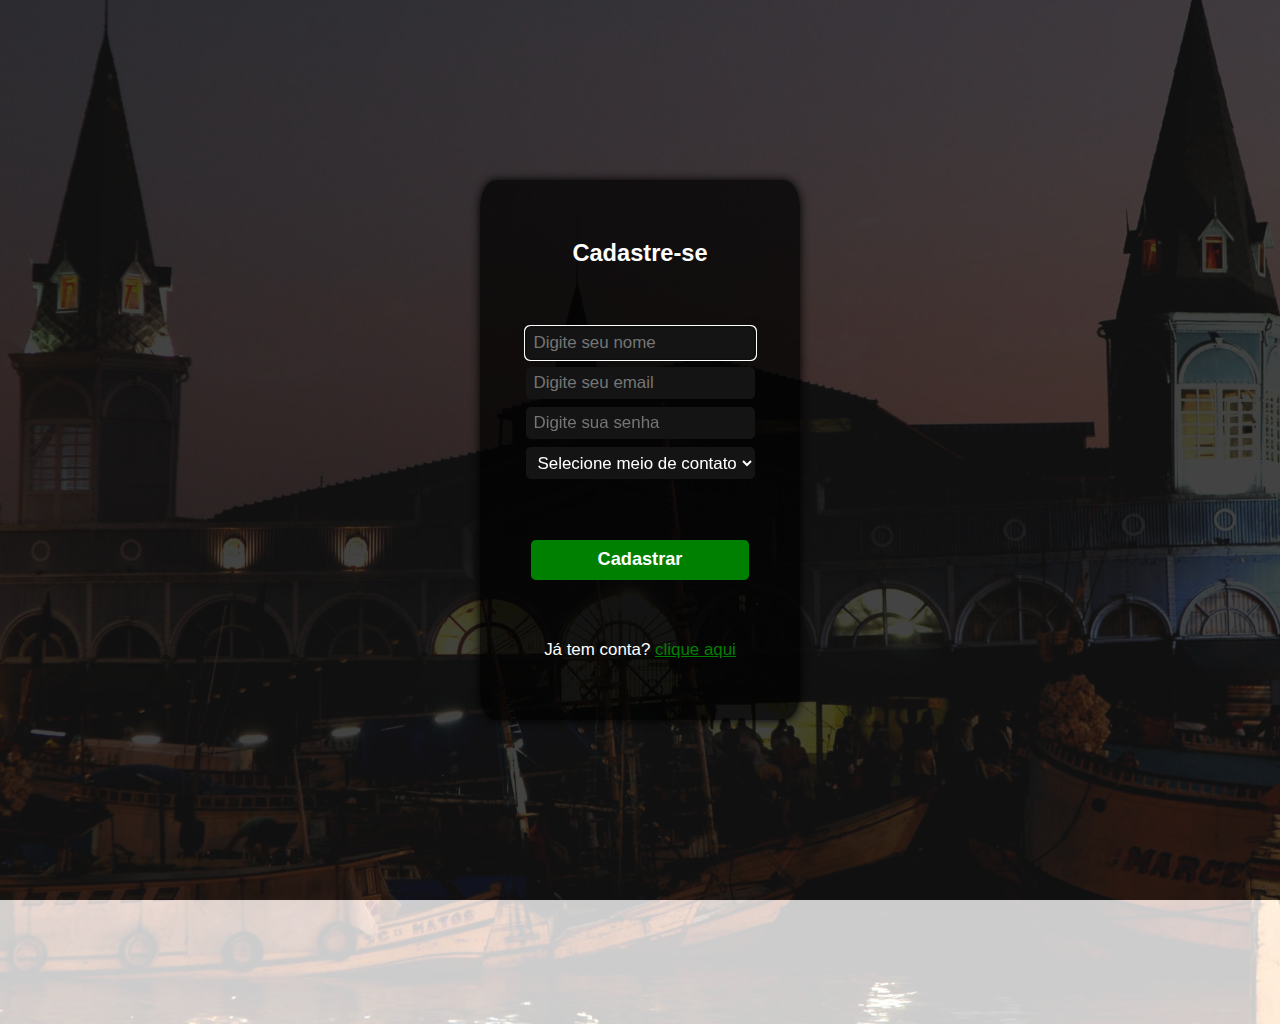
<file: cadastro.html>
<!DOCTYPE html>
<html lang="pt-br">

<head>
    <meta charset="UTF-8">
    <meta name="viewport" content="width=device-width, initial-scale=1.0">
    <link rel="stylesheet" href="./styles/global.css">
    <link rel="stylesheet" href="./styles/cadastro-style.css">
    <link rel="stylesheet" href="./styles/responsive.css">
    <link rel="shortcut icon" href="./src/icons/favicon.ico" type="image/x-icon">
    <title>Cadastro</title>
</head>

<body class="body">
    <main class="container">
        <img class="imgVer-o-peso" src="./src/image/ver-o-peso.jpg" alt="imagem ver-o-peso">
        <form class="form-register" action="">
            <h1 class="text-register">Cadastre-se</h1>
            <div class="inputs">
                <input id="input-name" class="inputs-infos" type="text" placeholder="Digite seu nome" autofocus="true" required>
                <input id="input-email" class="inputs-infos" type="email" placeholder="Digite seu email" required>
                <input id="input-password" class="inputs-infos" type="password" placeholder="Digite sua senha" required>
                <select id="select-type" class="options-contact-register inputs-infos" required>
                    <option value="" disabled selected>Selecione meio de contato</option>
                    <option value="opcao1">Gmail</option>
                    <option value="opcao2">Outlook</option>
                </select>
            </div>
            <button id="button-register" class="button-register" type="submit">Cadastrar</button>
            <span class="login-option">Já tem conta? <a href="./login.html">clique aqui</a></span>
        </form>

    </main>
</body>
</html>
</file>
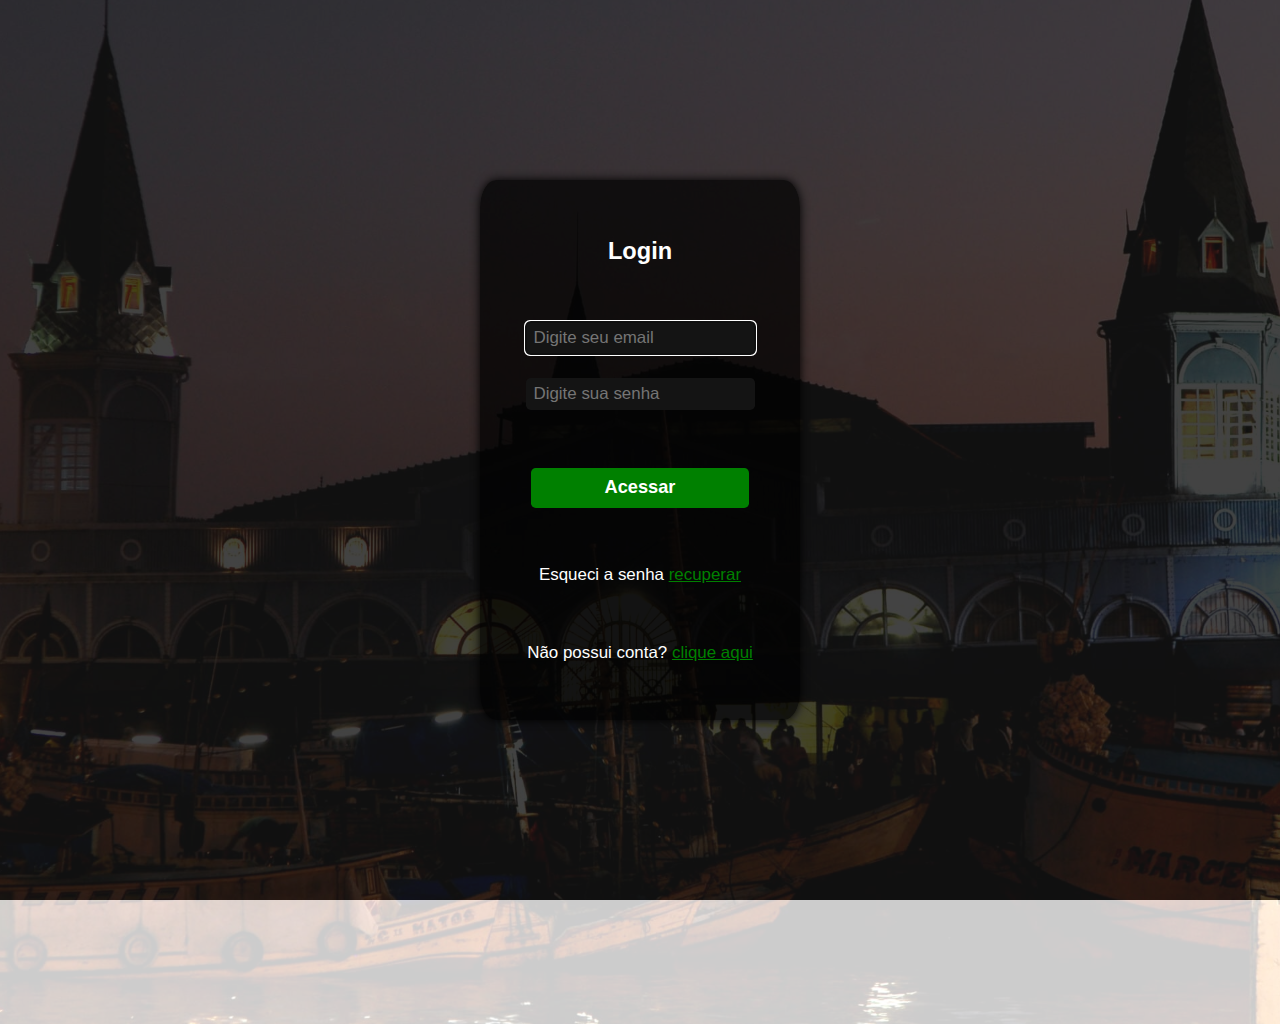
<file: login.html>
<!DOCTYPE html>
<html lang="pt-br">
<head>
    <meta charset="UTF-8">
    <meta name="viewport" content="width=device-width, initial-scale=1.0">
    <link rel="stylesheet" href="./styles/global.css">
    <link rel="stylesheet" href="./styles/login-style.css">
    <link rel="stylesheet" href="./styles/responsive.css">
    <link rel="shortcut icon" href="./src/icons/favicon.ico" type="image/x-icon">
    <title>Login</title>
</head>
<body class="body">
    <main class="container">
        <img class="imgVer-o-peso" src="./src/image/ver-o-peso.jpg" alt="imagem ver-o-peso">
        <form class="form-login" method="post" >
            <h1 class="text-login">Login</h1>
            <div class="inputs-login">
                <input class="inputs-infos" type="email" placeholder="Digite seu email" autofocus="true" required>
                <input class="inputs-infos" type="password" placeholder="Digite sua senha" required>
            </div>
            <a class="button-login" href="./index.html">Acessar</a>
            <span class="cadastro-option">Esqueci a senha <a href="">recuperar</a></span> 
            <span class="cadastro-option">Não possui conta? <a href="./cadastro.html">clique aqui</a></span>
        </form>
    </main>
</body>
</html>
</file>
<file: styles/global.css>
*{
    margin: 0;
    padding: 0;
    box-sizing: border-box;
    font-family: Arial, Helvetica, sans-serif;

    --main-width: 100vw;
    --main-height: 100vh;

    /* DARK */
    --secondary-backgroundDark: #222222;
    --primary-backgroundDark: #141414;
    --secondary-texDark: #0e0e0e;
    --primary-textDark: #000;

    /* LIGHT */
    --textLight: #fff
}
</file>
<file: styles/cadastro-style.css>
.body{
    overflow-x: hidden;
    overflow-y: hidden;
}
.container {
    width: var(--main-width);
    height: var(--main-height);
    background-color: var(--primary-backgroundDark);
    color: var(--textLight);

    display: flex;
    align-items: center;
    justify-content: center;
}

.imgVer-o-peso {
    height: 100%;
    position: absolute;
    z-index: 1;
    opacity: 0.2;
}

.form-register {
    display: flex;
    flex-direction: column;
    align-items: center;
    justify-content: space-evenly;

    z-index: 2;

    background-color: #000000b4;
    box-shadow:  0 0 10px 0 #000000;
    border-radius: 5%;
    width: 80vw;
    height: 60vh;
}

.text-register{
    font-size: calc(10vw + -2px);
}

.inputs{
    display: flex;
    flex-direction: column;
    align-items: center;
    gap: 0.5rem;
}

.inputs-infos{
    background-color: var(--primary-backgroundDark);
    color: var(--textLight);
    border: none;
    border-radius: 0.3rem;
    padding-left: 0.5rem;
    width: 100%;
    height: 2rem;

    font-size: calc(5vw + -1px);
}

.button-register{
    border: none;
    border-radius: 0.3rem;
    font-size: calc(5vw + -1px);
    width: 77%;
    height: 2.5rem;
    background-color: #008000;
    color: var(--textLight);
    font-weight: bold;
    cursor: pointer;
}

.button-register:hover{
    background-color: #007000;
}

.login-option{
    font-size: calc(5vw + -1px);
    
}

.login-option a {
    color: #008000;
}
</file>
<file: styles/responsive.css>
/* cadastro */
.start p{
    color: #ffffff ; 
    font-weight: 700;
    font-size: 5vw;
}
@media (min-width: 400px) {
    .form-register {
        width: 60vw;
    }

    .text-register {
        font-size: calc(6vw + -2px);
    }

    .inputs-infos {
        font-size: calc(4vw + -1px);

    }

    .button-register {
        font-size: calc(4vw + -1px);
        width: 80%;

    }

    .login-option {
        font-size: calc(4vw + -1px);

    }
}

@media (min-width: 500px) {
    .form-register {
        width: 50vw;
    }

    .text-register {
        font-size: calc(5vw + -2px);
    }

    .inputs-infos {
        font-size: calc(3vw + -1px);

    }

    .button-register {
        font-size: calc(3vw + -1px);
        width: 63%;

    }

    .login-option {
        font-size: calc(3vw + -1px);

    }
}

@media (min-width: 700px) {

    .imgVer-o-peso {
        height: auto;
        width: 100%;
        min-width: 134vw;
    }

    .form-register {
        width: 100%;
        max-width: 20rem;
        min-width: 10rem;
        margin: 0 4vw;
    }

    .text-register {
        font-size: calc(2vw + -2px);
    }

    .inputs-infos {
        font-size: calc(1.4vw + -1px);

    }

    .button-register {
        font-size: calc(1.5vw + -1px);
        width: 17vw;

    }

    .login-option {
        font-size: calc(1.4vw + -1px);

    }
}

/* Login */
@media (min-width: 400px) {
    .form-login {
        width: 60vw;
    }

    .text-login {
        font-size: calc(6vw + -2px);
    }

    .inputs-infos {
        font-size: calc(4vw + -1px);

    }

    .button-login {
        font-size: calc(4vw + -1px);
        width: 80%;

    }
    .cadastro-option {
        font-size: calc(4vw + -1px);

    }
}

@media (min-width: 500px) {
    .form-login {
        width: 50vw;
    }

    .text-login {
        font-size: calc(5vw + -2px);
    }

    .inputs-infos {
        font-size: calc(3vw + -1px);

    }

    .button-login {
        font-size: calc(3vw + -1px);
        width: 63%;

    }

    .cadastro-option {
        font-size: calc(3vw + -1px);

    }
}

@media (min-width: 700px) {

    .imgVer-o-peso {
        height: auto;
        width: 100%;
        min-width: 134vw;
    }

    .form-login {
        width: 100%;
        max-width: 20rem;
        min-width: 10rem;
        margin: 0 4vw;
    }

    .text-login {
        font-size: calc(2vw + -2px);
    }

    .inputs-infos {
        font-size: calc(1.4vw + -1px);

    }

    .button-login {
        font-size: calc(1.5vw + -1px);
        width: 17vw;

    }
    .cadastro-option {
        font-size: calc(1.4vw + -1px);

    }


}

/* Products */

@media (max-width: 992px) {
    .header {
        padding: 1.3rem 5%;
    }
}

@media (max-width: 768px) {
    .icons {
        display:inline-flex
    }

#check:checked~.icons #menu-icon {
    display: none;
}

.icons #close-icon {
    display: none;
}

#check:checked~.icons #close-icon {
    display: block;
}

    .navbar {
        position: absolute;
        top: 100%;
        left: 0%;
        width: 100%;
        height: 0;
        background-color: #0000005a;
        backdrop-filter: blur(5px);
        box-shadow: 0 .5rem 1rem #00000001;
        overflow: hidden;
        transition: .3s ease;
    }

    #check:checked~.navbar {
        height: 17.7rem;
    }

    .navbar a {
        display: block;
        font-size: 1.1rem;
        margin: 1.5rem 0;
        text-align: center;
        transform: translateY(-50px);
        opacity: 0;
        transition: .3s ease;
    }
    #check:checked~.navbar a {
        transform: translateY(0);
        opacity: 1;
        transition-delay: calc(.15s * var(--i));

    }
}

@media (min-width: 350px){
    .start{
        text-align: center;
    }
    .logo-principal{
        width: 60vw;
    }
    .start p{
        font-size: 4vw;
        color: #fff;
    }
  .card{
    width: 80vw;
  }
  .card h2{
    font-size: 6vw;
  }
}

@media (min-width: 450px){
    .catalago-cards{
        flex-direction: row;
    }
    .card{
      width: 40vw;
    }

    .card h2{
        font-size: 3.5vw;
      }
}
@media (min-width: 600px){

    .logo-principal{
        width: 40vw;
    }
    .start p{
        font-size: 3vw;
    }
    .card{
        width: 35vw;
      }
      .card h2{
        font-size: 3vw;
      }
}

@media (min-width: 720px){
    .logo-principal{
        width: 30vw;
    }
    .start p{
        font-size: 2vw;
        color: #fff;
    }
    .card{
        width: 20vw;
      }
      .card h2{
        font-size: 1.8vw;
      }
}
</file>
<file: styles/login-style.css>
.body{
    overflow-x: hidden;
    overflow-y: hidden;
}
.container{
    width: var(--main-width);
    height: var(--main-height);
    background-color: var(--primary-backgroundDark);
    color: var(--textLight);

    display: flex;
    align-items: center;
    justify-content: center;
}

.imgVer-o-peso {
    height: 100%;
    position: absolute;
    z-index: 1;
    opacity: 0.2;
}

.form-login{
    display: flex;
    flex-direction: column;
    align-items: center;
    justify-content: space-evenly;

    z-index: 2;

    background-color: #000000b4;
    box-shadow:  0 0 10px 0 #000000;
    border-radius: 5%;
    width: 66vw;
    height: 60vh;
}

.text-login{
    font-size: calc(10vw + -2px);
    
}

.inputs-login{
    display: flex;
    flex-direction: column;
    align-items: center;
    gap: 1.5rem;
}

.inputs-infos{
    background-color: var(--primary-backgroundDark);
    color: var(--textLight);
    border: none;
    border-radius: 0.3rem;
    padding-left: 0.5rem;
    width: 100%;
    height: 2rem;

    font-size: calc(4.3vw + -1px);
}

.button-login{
    border: none;
    border-radius: 0.3rem;
    text-decoration: none;
    display: flex;
    align-items: center;
    justify-content: center;
    color: var(--textLight);
    font-size: calc(5vw + -1px);
    width: 77%;
    height: 2.5rem;
    background-color: #008000;
    font-weight: bold;
    cursor: pointer;
}

.button-login:hover{
    background-color: #007000;
}

.cadastro-option{
    font-size: calc(5vw + -1px);
    
}

.cadastro-option a {
    color: #008000;
}
</file>
